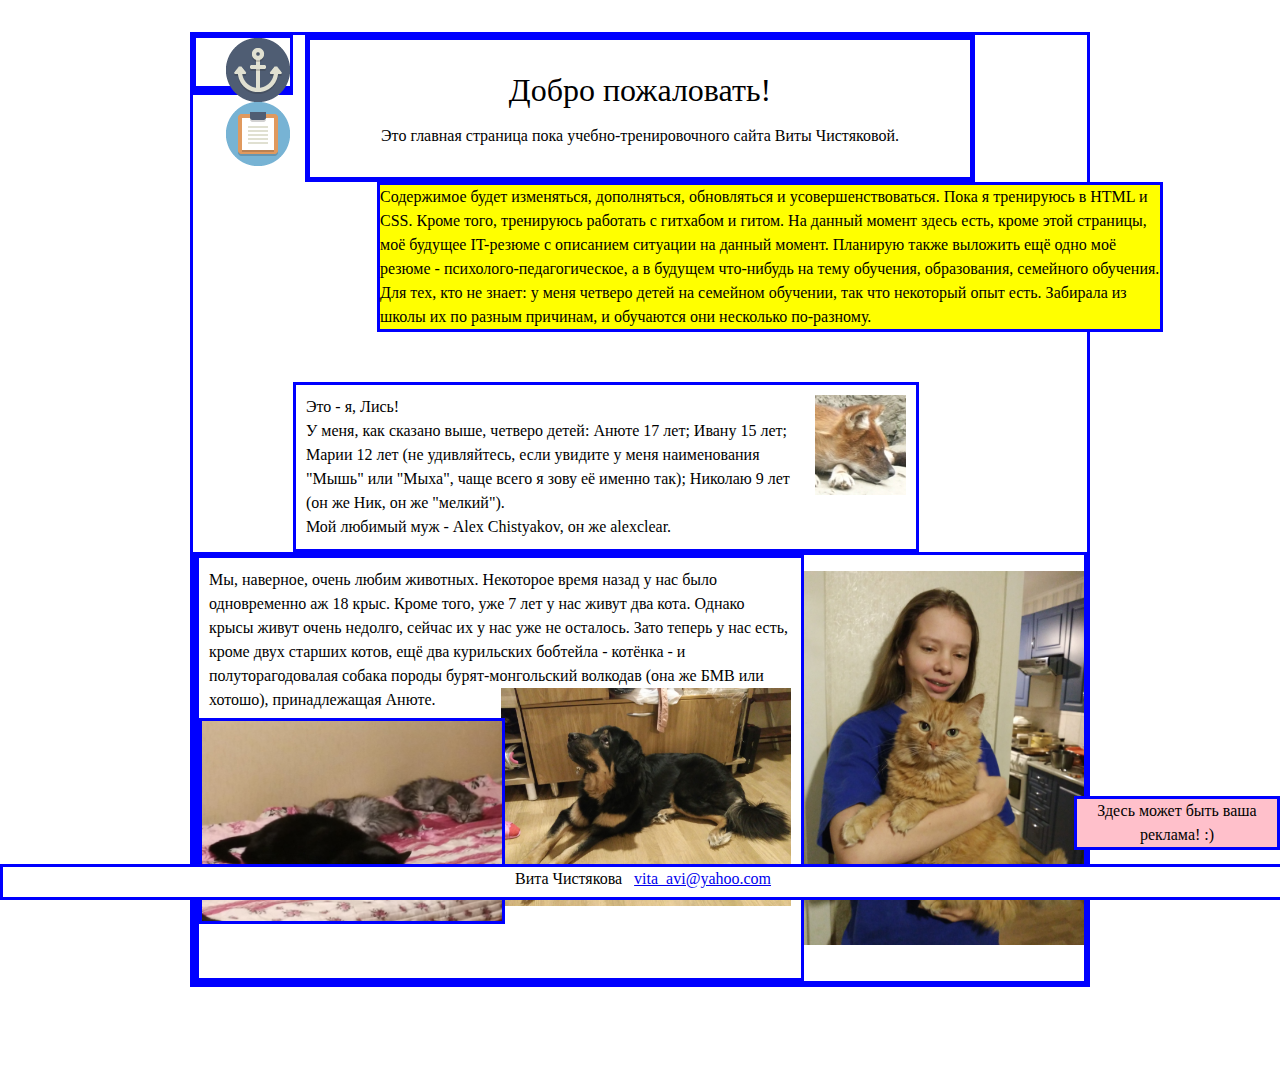
<file: index.html>
﻿<!DOCTYPE html>
<html>
	<head>
		<meta charset="UTF-8">
        		<link rel="stylesheet" href="main.css">
		<title>Сайт Виты Чистяковой</title>
	</head>
	<body>
	    <div class=container>
		<nav>
			<div><a href="index.html"><img src="anchor.png" alt="Главная страница"></a><br>&nbsp;
			</div>
			<div><a href="resume.html"><img src="clipboard.png" alt="Моё резюме"></a>
			</div>
		</nav>
		<div class="first">
			<h1>Добро пожаловать!</h1>
			Это главная страница пока учебно-тренировочного сайта Виты Чистяковой.<br><br>
		</div>
		<div class="main_info">
			Содержимое будет изменяться, дополняться, обновляться и усовершенствоваться.
			Пока я тренируюсь в HTML и CSS. Кроме того, тренируюсь работать с гитхабом и
			гитом. На данный момент здесь есть, кроме этой страницы, моё будущее IT-резюме
			с описанием ситуации на данный момент. Планирую также выложить ещё одно
			моё резюме - психолого-педагогическое, а в будущем что-нибудь на тему обучения,
			образования, семейного обучения.<br>
			Для тех, кто не знает: у меня четверо детей на семейном обучении, так что некоторый
			опыт есть. Забирала из школы их по разным причинам, и обучаются они несколько
			по-разному.
		</div>
		<div class="free_info">
			<img src="lis.jpg" alt="Это я">
			Это - я, Лись!
			<br>
				У меня, как сказано выше, четверо детей: Анюте 17 лет; Ивану 15 лет; Марии
				12 лет (не удивляйтесь, если увидите у меня наименования "Мышь" или "Мыха",
				чаще всего я зову её именно так); Николаю 9 лет (он же Ник, он же "мелкий").
			<br>
				Мой любимый муж - Alex Chistyakov, он же alexclear.
		</div>
		<div class="fixed" align=center>
			Здесь может быть ваша реклама! :)
		</div>
		<div class=flex_container>
		    <div class=relative>
			Мы, наверное, очень любим животных. Некоторое время назад у нас было одновременно
			аж 18 крыс. Кроме того, уже 7 лет у нас живут два кота. Однако крысы живут очень
			недолго, сейчас их у нас уже не осталось. Зато теперь у нас есть, кроме двух старших
			котов, ещё два курильских бобтейла - котёнка - и полуторагодовалая собака породы
			бурят-монгольский волкодав (она же БМВ или хотошо), принадлежащая Анюте.
			<img src="mirra.jpg" alt="Наша собака" width="290">
			<div class=absolute>
				<img src="zinoski.jpg" alt="Животные" width="300" height="200">
			</div>
		    </div>
		    <p><img src="ryzhik.jpg" alt="Рыжик" width="280">
		    </p>
		    <p>
			<link src="https://littleone.ru">
		    </p>
		</div>
	    </div>
	<div id=footer>Вита Чистякова &nbsp;&nbsp;<a href="mailto:vita_avi@yahoo.com">vita_avi@yahoo.com</a>
	</div>
	</body>
</html>
</file>
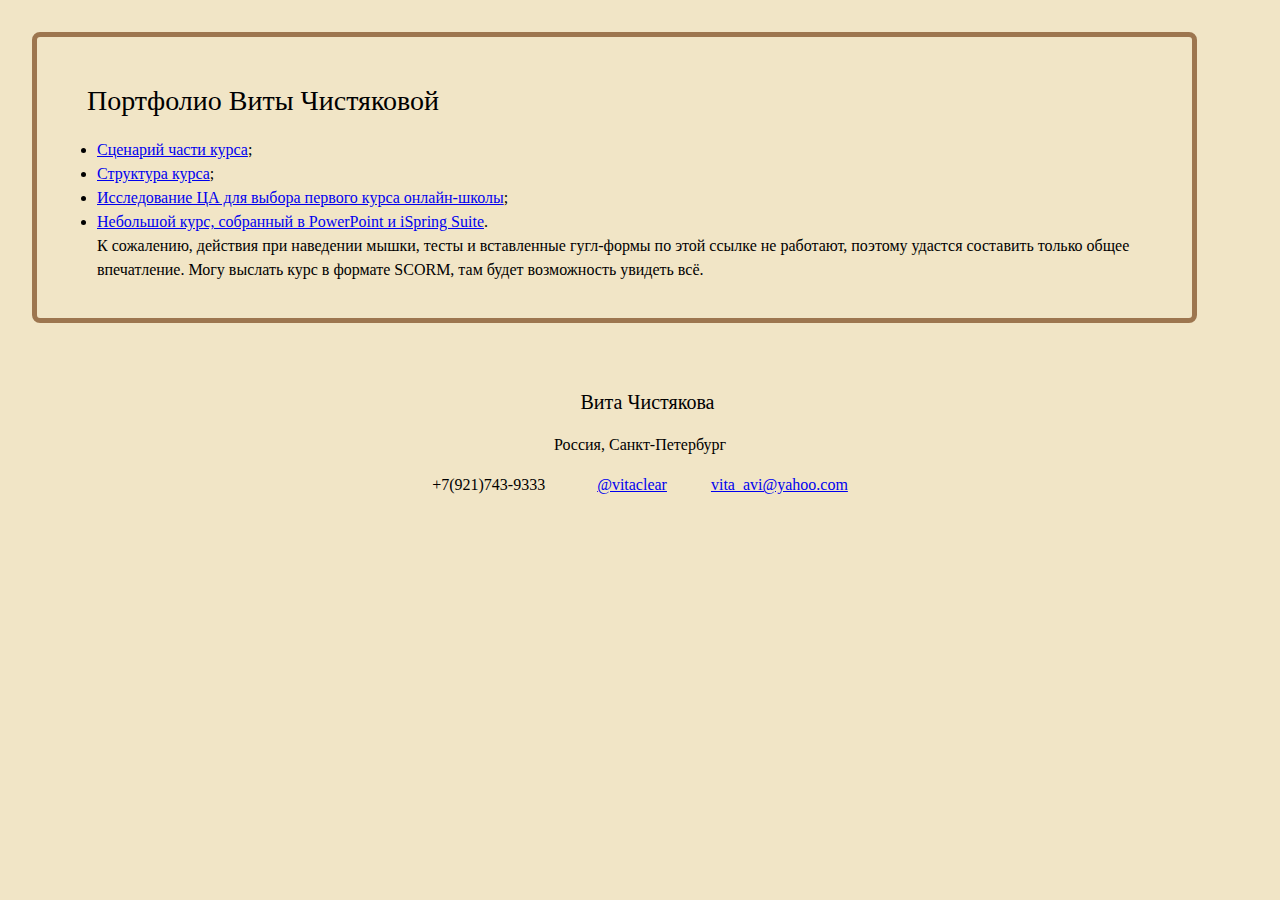
<file: portfolio.html>
<!DOCTYPE html>
<html>
    <head>
        <title>Портфолио Виты Чистяковой</title>
        <meta charset="UTF-8">
        <link rel="stylesheet" href="style.css">
    </head>
    <body>
        <div class="flex_container">
            <div class="item" id="portfolio">
                <h2>Портфолио Виты Чистяковой</h2>
                <ul>
                    <li><a href="https://docs.google.com/document/d/1wXEmaPzSljf6qy-G0gNEyOWUBfw3g2fKqtJZzI0kyLk/edit?usp=sharing">Сценарий части курса</a>;</li>
                    <li><a href="https://docs.google.com/document/d/1zK673jWGTVWcc-4cbLAZuqhP8ppl9UvBHN8Xawgrpgs/edit?usp=sharing">Структура курса</a>;</li>
                    <li><a href="https://1drv.ms/p/s!ApLC-IdXfJs6l26H0VyhMD6pZ31A?e=W2QU2i">Исследование ЦА для выбора первого курса онлайн-школы</a>;</li>
                    <li><a href="https://1drv.ms/p/s!ApLC-IdXfJs6ljL52C_1PmQ6VdzE?e=EgJPyo">Небольшой курс, собранный в PowerPoint и iSpring Suite</a>.<br>
                    К сожалению, действия при наведении мышки, тесты и вставленные гугл-формы по этой ссылке не работают, поэтому удастся составить только общее впечатление. Могу выслать курс в формате SCORM, там будет возможность увидеть всё.</li>
                </ul>
            </div>
        </div>
        
        <div id="footer">
            <h3>Вита Чистякова</h3>
            <p>Россия, Санкт-Петербург</p>
            <p>
                <span>+7(921)743-9333</span>&nbsp;&nbsp;
                <span><a href="https://t.me/vitaclear">@vitaclear</a></span>
                <span><a href="mailto:vita_avi@yahoo.com">vita_avi@yahoo.com</a></span>
            </p>
        </div>
    </body>
</html>
</file>
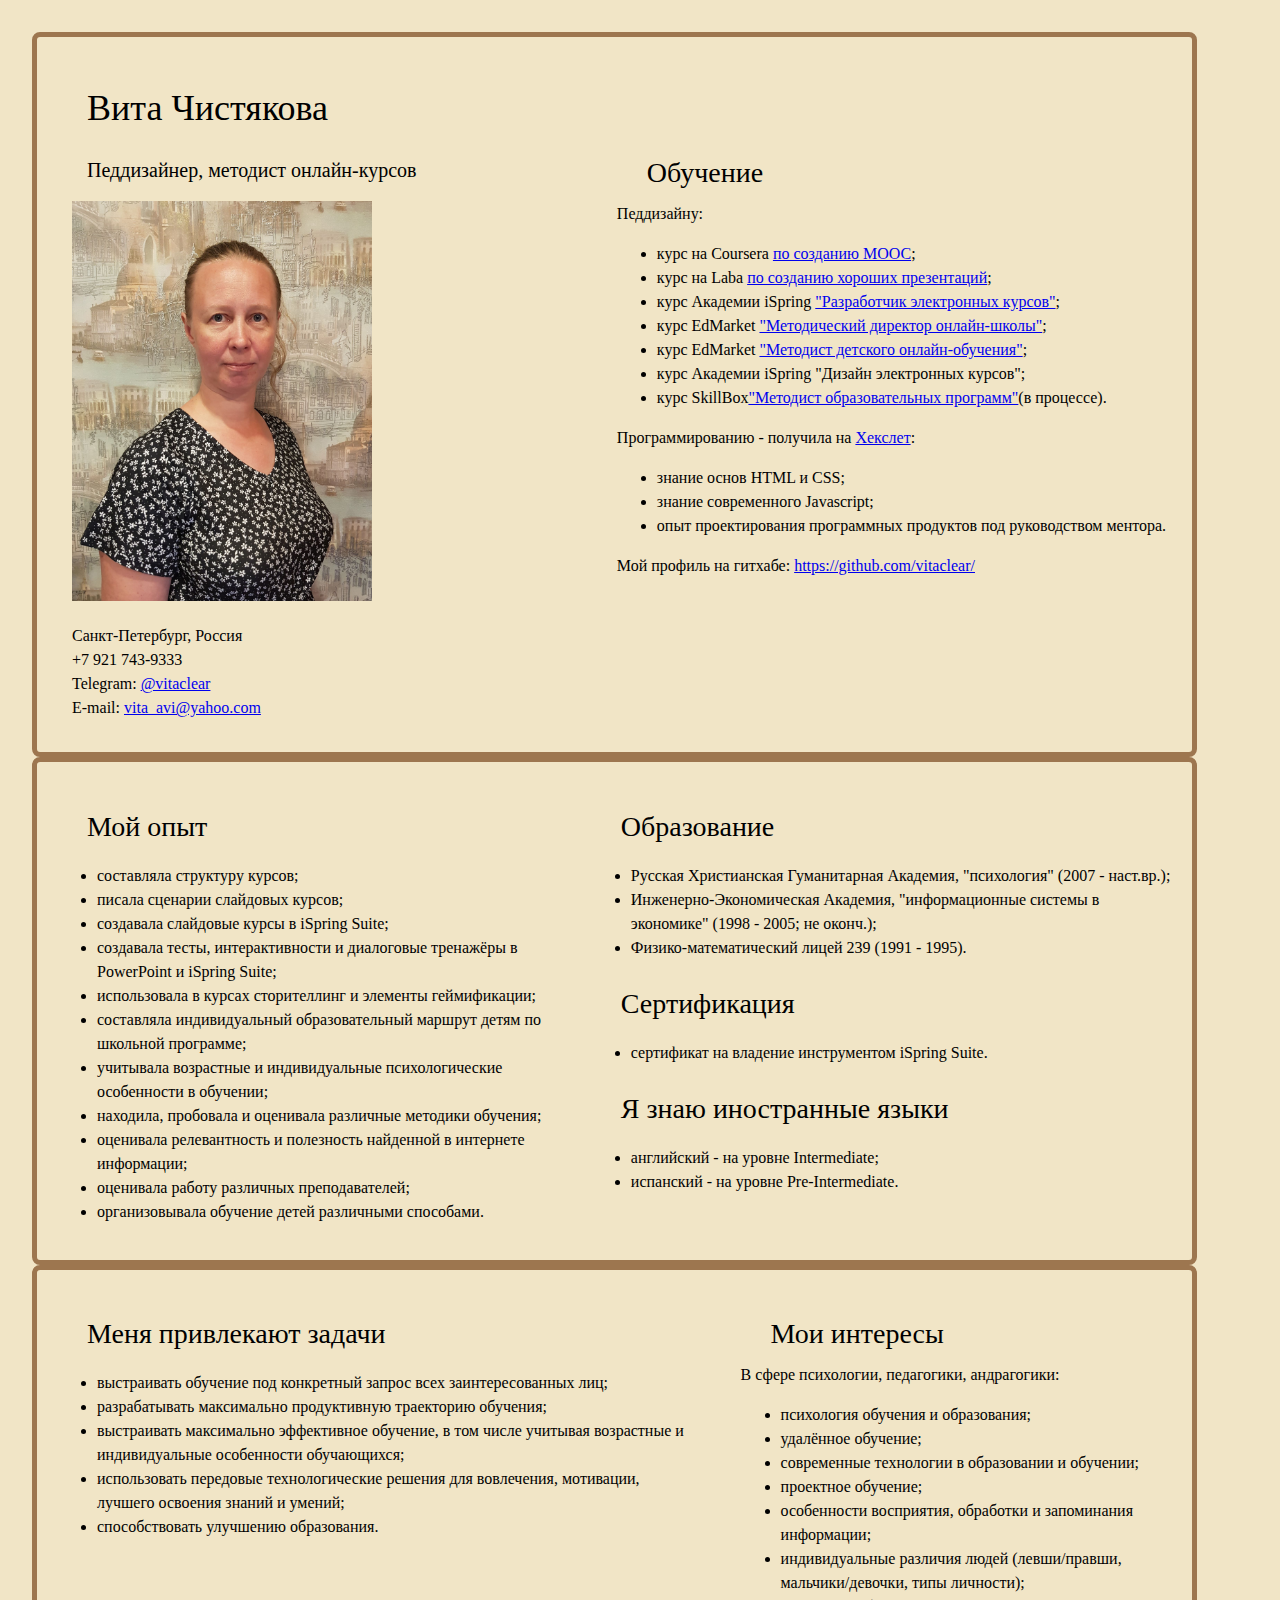
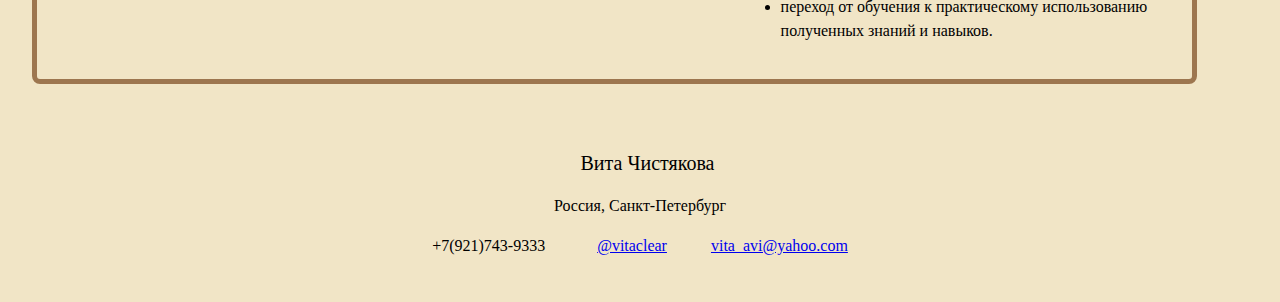
<file: resume.html>
<!DOCTYPE html>
<html>
    <head>
        <title>Резюме Виты Чистяковой</title>
        <meta charset="UTF-8">
        <link rel="stylesheet" href="style.css">
    </head>
    <body>
        <div class="flex_container">
            <div class="item" id="me">
                <h1>Вита Чистякова</h1>
                <h3>Педдизайнер, методист онлайн-курсов</h3>
                <p><img src="https://vitaclear.github.io/me_2021.jpg" width=300></p>
                <p align="left">Санкт-Петербург, Россия<br>
                +7 921 743-9333<br>
                Telegram: <a href="https://t.me/vitaclear">@vitaclear</a><br>
                E-mail: <a href="mailto:vita_avi@yahoo.com">vita_avi@yahoo.com</a>
            </div>
            
            <div class="item" id="learning">
                <br><br><br>
                <h2>Обучение</h2>
                <div>Педдизайну:
                    <ul>
                        <li>курс на Coursera <a href="https://www.coursera.org/learn/howtomooc/">по созданию МООС</a>;</li>
                        <li>курс на Laba <a href="https://l-a-b-a.com/lecture/show/149">по созданию хороших презентаций</a>;</li>
                        <li>курс Академии iSpring <a href="https://www.ispringacademy.ru/ecourse">"Разработчик электронных курсов"</a>;</li>
                        <li>курс EdMarket <a href="https://edmarket.ru/p/methodical/">"Методический директор онлайн-школы"</a>;</li>
                        <li>курс EdMarket <a href="https://edmarket.ru/p/children-online-training/">"Методист детского онлайн-обучения"</a>;</li>
                        <li>курс Академии iSpring "Дизайн электронных курсов";</li>
                        <li>курс SkillBox<a href="https://skillbox.ru/course/educational-methodist-new/">"Методист образовательных программ"</a>(в процессе).</li>
                    </ul>
                </div>
                <div>Программированию - получила на <a href="https://ru.hexlet.io/">Хекслет</a>:
                    <ul>
                        <li>знание основ HTML и CSS;</li>
                        <li>знание современного Javascript;</li>
                        <li>опыт проектирования программных продуктов под руководством ментора.</li>
                    </ul>
                    Мой профиль на гитхабе: <a href="https://github.com/vitaclear/">https://github.com/vitaclear/</a>
                </div>
            </div>
        </div>

        <div class="flex_container">
            <div class="item" id="experience">
                <h2>Мой опыт</h2>
                <ul>
                    <li>составляла структуру курсов;</li>
                    <li>писала сценарии слайдовых курсов;</li>
                    <li>создавала слайдовые курсы в iSpring Suite;</li>
                    <li>создавала тесты, интерактивности и диалоговые тренажёры в PowerPoint и iSpring Suite;</li>
                    <li>использовала в курсах сторителлинг и элементы геймификации;</li>
                    <li>составляла индивидуальный образовательный маршрут детям по школьной программе;</li>
                    <li>учитывала возрастные и индивидуальные психологические особенности в обучении;</li>
                    <li>находила, пробовала и оценивала различные методики обучения;</li>
                    <li>оценивала релевантность и полезность найденной в интернете информации;</li>
                    <li>оценивала работу различных преподавателей;</li>
                    <li>организовывала обучение детей различными способами.</li>
                </ul>
                </p>
            </div>
            
            <div class="item" id="studying">
                <h2>Образование</h2>
                <ul>
                    <li>Русская Христианская Гуманитарная Академия, "психология" (2007 - наст.вр.);</li>
                    <li>Инженерно-Экономическая Академия, "информационные системы в экономике" (1998 - 2005; не оконч.);</li>
                    <li>Физико-математический лицей 239 (1991 - 1995).</li>
                </ul>
                <h2>Сертификация</h2>
                <ul>
                    <li>сертификат на владение инструментом iSpring Suite.</li>
                </ul>
                <h2>Я знаю иностранные языки</h2>
                <ul>
                    <li>английский - на уровне Intermediate;</li>
                    <li>испанский - на уровне Pre-Intermediate.</li>
                </ul>
            </div>
        </div>        
        
        <div class=flex_container>
            <div class="item" id="interests">
                <h2>Меня привлекают задачи</h2>
                <ul>
                    <li>выстраивать обучение под конкретный запрос всех заинтересованных лиц;</li>
                    <li>разрабатывать максимально продуктивную траекторию обучения;</li>
                    <li>выстраивать максимально эффективное обучение, в том числе учитывая возрастные и индивидуальные особенности обучающихся;</li>
                    <li>использовать передовые технологические решения для вовлечения, мотивации, лучшего освоения знаний и умений;</li>
                    <li>способствовать улучшению образования.</li>
                </ul>
            </div>
                
            <div class="item" id="arrows">
                <h2>Мои интересы</h2>
                <div>В сфере психологии, педагогики, андрагогики:
                    <ul>
                        <li>психология обучения и образования;</li>
                        <li>удалённое обучение;</li>
                        <li>современные технологии в образовании и обучении;</li>
                        <li>проектное обучение;</li>
                        <li>особенности восприятия, обработки и запоминания информации;</li>
                        <li>индивидуальные различия людей (левши/правши, мальчики/девочки, типы личности);</li>
                        <li>переход от обучения к практическому использованию полученных знаний и навыков.</li>
                    </ul>
                </div>
            </div>
        </div>
        
        <div id="footer">
            <h3>Вита Чистякова</h3>
            <p>Россия, Санкт-Петербург</p>
            <p>
                <span>+7(921)743-9333</span>&nbsp;&nbsp;
                <span><a href="https://t.me/vitaclear">@vitaclear</a></span>
                <span><a href="mailto:vita_avi@yahoo.com">vita_avi@yahoo.com</a></span>
            </p>
        </div>
    </body>
</html>
</file>
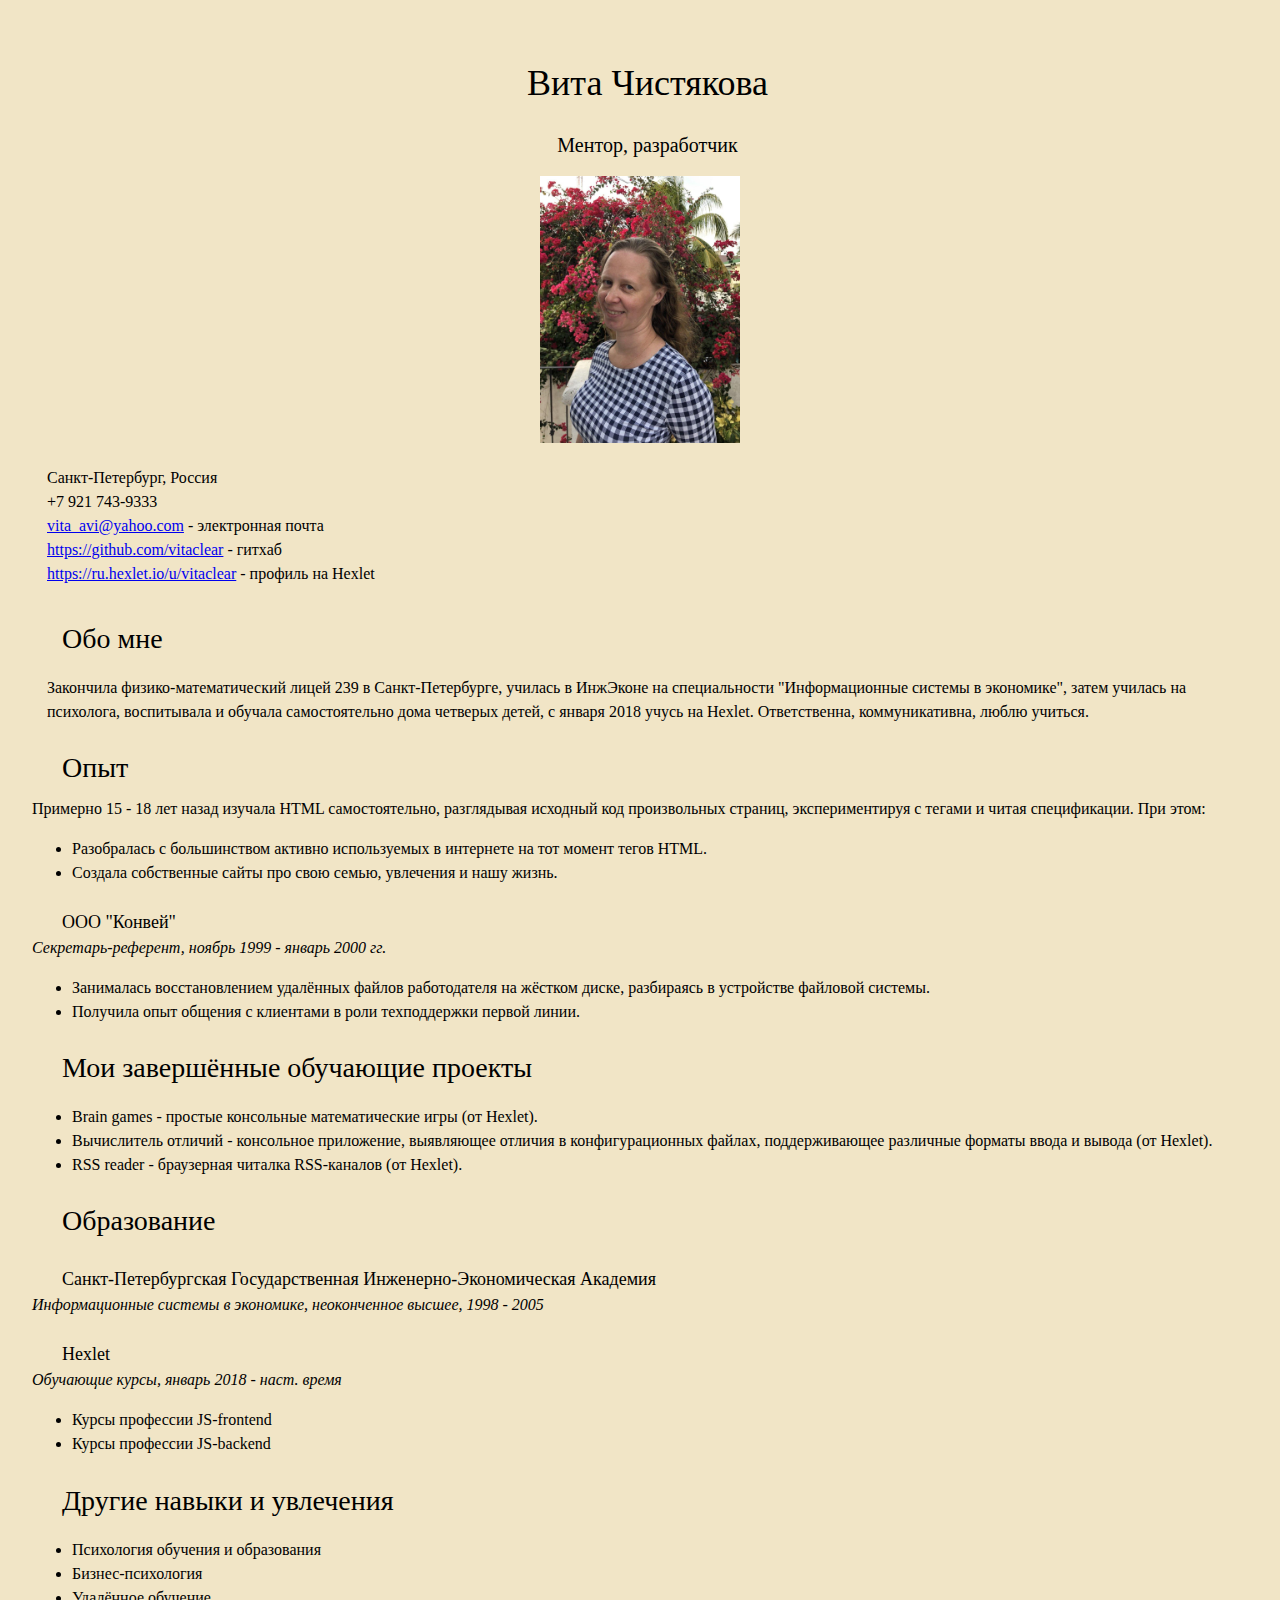
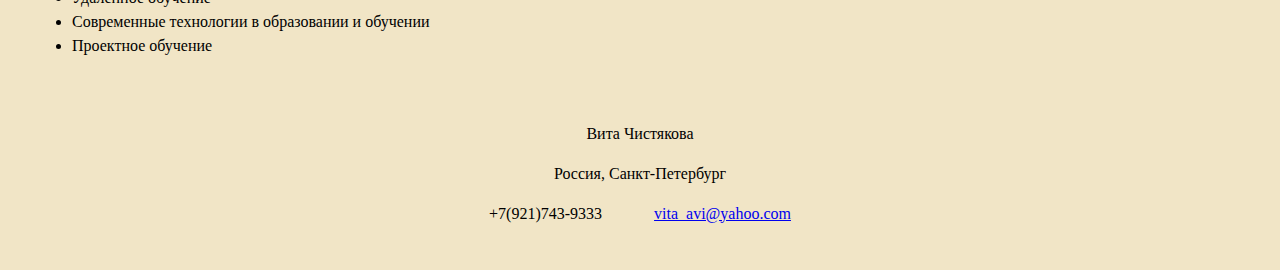
<file: resume_mentor.html>
<!DOCTYPE html>
<html>
    <head>
        <title>Резюме Виты Чистяковой</title>
        <meta charset="UTF-8">
        <link rel="stylesheet" href="style.css">
    </head>
    <body>
        <div id="header">
            <h1>Вита Чистякова</h1>
            <h3>Ментор, разработчик</h3>
            <p align="center"><img src="https://vitaclear.github.io/photo_res.jpg" width=200></p>
            <p align="left">Санкт-Петербург, Россия<br>
            +7 921 743-9333<br>
            <a href="mailto:vita_avi@yahoo.com">vita_avi@yahoo.com</a> - электронная почта<br>
            <a href="https://github.com/vitaclear">https://github.com/vitaclear</a> - гитхаб<br>
            <a href="https://ru.hexlet.io/u/vitaclear">https://ru.hexlet.io/u/vitaclear</a> - профиль на Hexlet</p>
        </div>
        <div id="main">
            <h2>Обо мне</h2>
            <p>Закончила физико-математический лицей 239 в Санкт-Петербурге, училась
                в ИнжЭконе на специальности "Информационные системы в экономике",
                затем училась на психолога, воспитывала и обучала самостоятельно дома
                четверых детей, с января 2018 учусь на Hexlet. Ответственна, коммуникативна,
                люблю учиться.
            </p>
            <h2>Опыт</h2>
            <div>Примерно 15 - 18 лет назад изучала HTML самостоятельно, разглядывая исходный код
                произвольных страниц, экспериментируя с тегами и читая спецификации. При этом:
                <ul>
                    <li>Разобралась с большинством активно используемых в интернете на тот момент
                        тегов HTML.</li>
                    <li>Создала собственные сайты про свою семью, увлечения и нашу жизнь.</li>
                </ul>
            </div>
            <div>
                <h4>ООО "Конвей"</h4>
                <i>Секретарь-референт, ноябрь 1999 - январь 2000 гг.</i>
                <ul>
                    <li>Занималась восстановлением удалённых файлов работодателя на жёстком диске,
                        разбираясь в устройстве файловой системы.</li>
                    <li>Получила опыт общения с клиентами в роли техподдержки первой линии.</li>
                </ul>
            </div>
            <h2>Мои завершённые обучающие проекты</h2>
                <ul>
                    <li>Brain games - простые консольные математические игры (от Hexlet).</li>
                    <li>Вычислитель отличий - консольное приложение, выявляющее отличия в конфигурационных
                        файлах, поддерживающее различные форматы ввода и вывода (от Hexlet).</li>
                    <li>RSS reader - браузерная читалка RSS-каналов (от Hexlet).</li>
                </ul>
            <h2>Образование</h2>
            <div>
                <h4>Санкт-Петербургская Государственная Инженерно-Экономическая Академия</h4>
                <i>Информационные системы в экономике, неоконченное высшее, 1998 - 2005</i>
                <h4>Hexlet</h4>
                <i>Обучающие курсы, январь 2018 - наст. время</i>
                <ul>
                    <li>Курсы профессии JS-frontend</li>
                    <li>Курсы профессии JS-backend</li>
                </ul>
            </div>
            <h2>Другие навыки и увлечения</h2>
            <ul>
                <li>Психология обучения и образования</li>
                <li>Бизнес-психология</li>
                <li>Удалённое обучение</li>
                <li>Современные технологии в образовании и обучении</li>
                <li>Проектное обучение</li>
            </ul>
        </div>
        <div id="footer">
            <p>Вита Чистякова</p>
            <p>Россия, Санкт-Петербург</p>
            <p><span>+7(921)743-9333</span>&nbsp;&nbsp;
            <span><a href="mailto:vita_avi@yahoo.com">vita_avi@yahoo.com</a></span></p>
        </div>
    </body>
</html>
</file>
<file: main.css>
﻿body {
  font-family: Georgia;
  font-size: 16px;
  margin: 0 auto;   /* center content */
  max-width: 900px; /* limit width */
  line-height: 1.5;
  padding-top: 32px;
  padding-bottom: 32px;
	margin-bottom: 70px;
}
div{
	border: 3px solid blue;
}
p {
    margin-bottom: 12px;
}
h1, h2, h3, h4 {
    font-weight: 400;
    margin-bottom: 10px;
}
h2 {
    font-size: 32px;
    border-bottom: 1px;
    border-bottom-color: grey;
    margin-bottom: 8px;
}
img {
  float: right;
  margin: 0 0 0 0;
}
.container {
	position: relative;
}
nav {
  position: absolute;
  left: 0px;
  width: 100px;
}
.first{
	width: 75%;
	margin: 0 auto;
		margin-bottom: 50px;
	padding: 5px;
	border-width: 5px;
	-webkit-box-sizing: border-box;
	    -moz-box-sizing: border-box;
	              box-sizing: border-box;
	position: static;
	text-align: center;
}
.main_info{
	max-width: 780px;
	margin: 0 auto;
	position: relative;
		top: -50px;
		left: 130px;
		background-color: yellow;
	border: 3px solid blue;
}
.free_info{
	max-width: 600px;
	margin: 0 auto;
	padding: 10px;
	margin-left: 100px;
}
.fixed {
	border: 3px solid blue;
	position: fixed;
	bottom: 50px;
	right: 0;
	width: 200px;
	background-color: pink;
}
.relative {
  position: relative;
  width: 600px;
  height: 400px;
	padding: 10px;
	overflow: auto;
}
.absolute {
  position: absolute;
  top: 160px;
  left: 0;
  max-width: 300px;
  }
#header {
	display: none;
    margin-bottom: 32px;
    text-align: center;
}
#footer {
    margin-top: 64px;
    text-align: center;
	position: fixed;
	  bottom: 0;
	  left: 0;
	  height: 30px;
	  background-color: white;
	  width: 100%;
}
.flex_container {
	display: -webkit-flex;
	display: flex;
}
span {
    margin-right: 20px;
    margin-left: 20px;
}
</file>
<file: style.css>
body {
  font-family: Georgia;
  font-size: 16px;
  margin: 0 auto;   /* center content */
/*  max-width: 0.95; /* limit width */
  line-height: 1.5;
  padding: 32px;
  background-color: rgb(241,229,198);
}
/*div {
    border: 3px solid blue;
}*/
p {
  margin-left: 15px;
  margin-right: 15px;
    margin-bottom: 12px;
}
h1, h2, h3, h4 {
    font-weight: 400;
    margin-bottom: 0;
  padding-left: 30px;
  padding-right: 15px;
}
h1 {
    font-size: 36px;
}
h2 {
    font-size: 28px;
    border-bottom: 1px;
    margin-bottom: 8px;
}
h3 {
    font-size: 20px;
}
h4 {
    font-size: 18px;
}
#header {
    margin-bottom: 32px;
    text-align: center;
}
#footer {
    margin-top: 64px;
    text-align: center;
}
span {
    margin-right: 20px;
    margin-left: 20px;
}
.flex_container {
    display: flex;
    flex-flow: row no-wrap;
  width: 95%;
  border: 5px solid rgb(157,118,79);
  border-radius: .5em;
}
.item {
  min-width: 35%;
  flex: 1 1 auto;
  padding: 20px;
}
#me {
  min-width: 45%;
}
</file>
